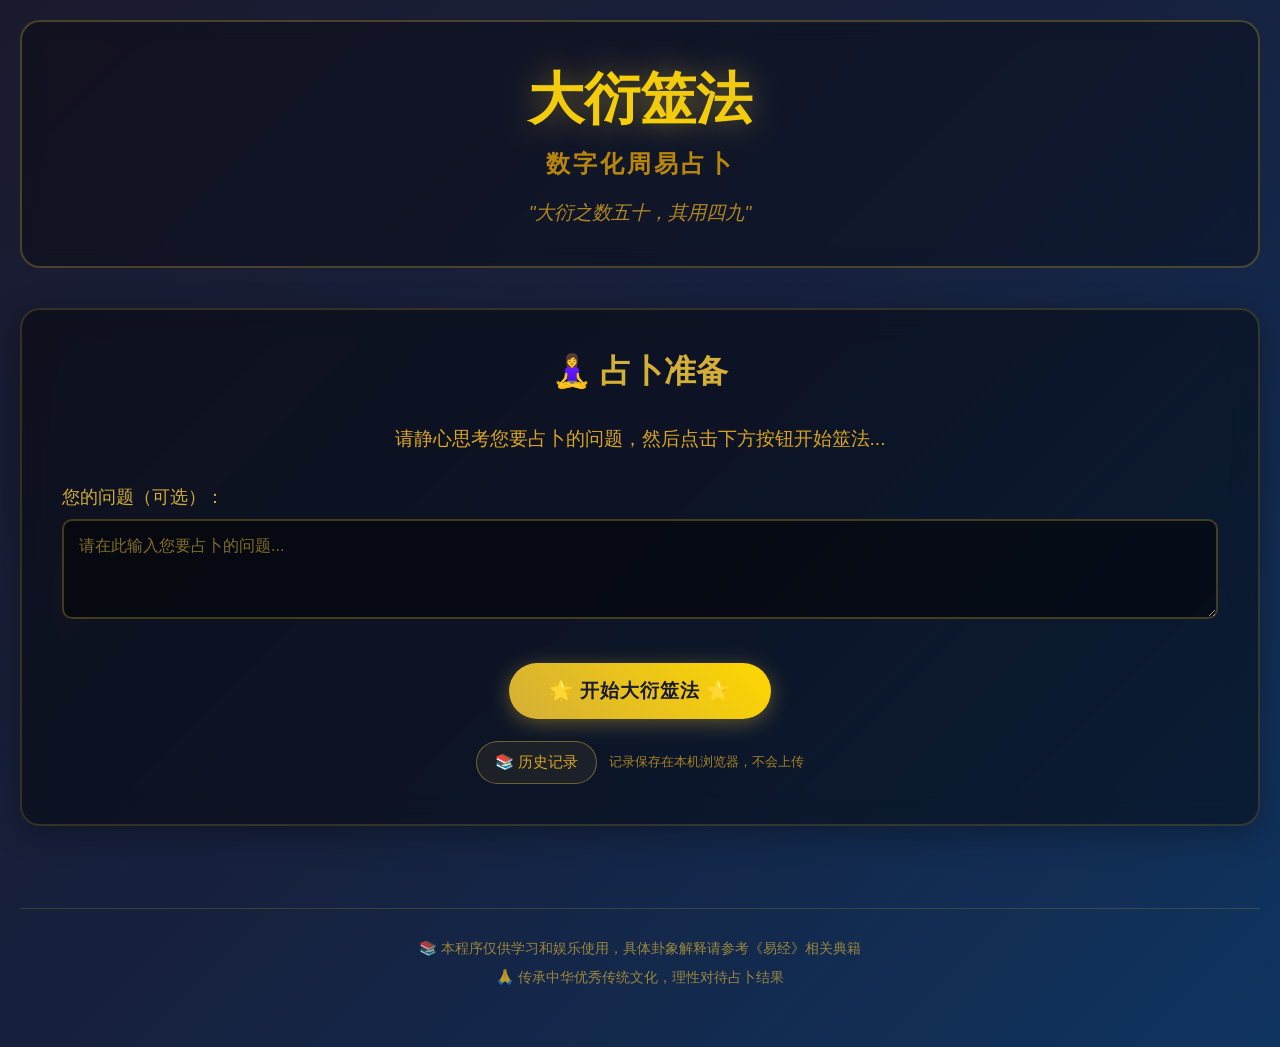
<file: qoderProj/index.html>
<!DOCTYPE html>
<html lang="zh-CN">
<head>
    <meta charset="UTF-8">
    <meta name="viewport" content="width=device-width, initial-scale=1.0">
    <title>大衍筮法 - 数字化周易占卜</title>
    <link rel="stylesheet" href="styles.css?v=7">
</head>
<body>
    <!-- 背景装饰 -->
    <div class="background-decoration">
        <div class="cloud cloud1"></div>
        <div class="cloud cloud2"></div>
        <div class="cloud cloud3"></div>
    </div>

    <!-- 主容器 -->
    <div class="container">
        <!-- 页面标题 -->
        <header class="header">
            <h1 class="title">
                <span class="title-main">大衍筮法</span>
                <span class="title-sub">数字化周易占卜</span>
            </h1>
            <p class="motto">"大衍之数五十，其用四九"</p>
        </header>

        <!-- 主要内容区域 -->
        <main class="main-content">
            <!-- 占卜准备区域 -->
            <section class="divination-setup" id="divination-setup">
                <div class="setup-card">
                    <h2>🧘‍♀️ 占卜准备</h2>
                    <p class="instruction">请静心思考您要占卜的问题，然后点击下方按钮开始筮法...</p>
                    
                    <div class="question-input">
                        <label for="question">您的问题（可选）：</label>
                        <textarea id="question" placeholder="请在此输入您要占卜的问题..."></textarea>
                    </div>
                    
                    <button class="start-btn" onclick="startDivination()">
                        <span>🌟</span>
                        开始大衍筮法
                        <span>🌟</span>
                    </button>

                    <div class="setup-extra">
                        <button class="ghost-btn" onclick="toggleHistory()">📚 历史记录</button>
                        <span class="h5-hint">记录保存在本机浏览器，不会上传</span>
                    </div>
                </div>
            </section>

            <!-- 占卜过程显示区域 -->
            <section class="divination-process" id="divination-process" style="display: none;">
                <div class="process-card">
                    <h2>⚡ 筮法进行中</h2>
                    <div class="progress-container">
                        <div class="progress-bar">
                            <div class="progress-fill" id="progress-fill"></div>
                        </div>
                        <div class="progress-text" id="progress-text">准备开始...</div>
                    </div>
                    
                    <!-- 蓍草动画显示 -->
                    <div class="yarrow-animation" id="yarrow-animation">
                        <div class="yarrow-sticks" id="yarrow-sticks"></div>
                        <div class="yarrow-info" id="yarrow-info"></div>
                    </div>
                    
                    <!-- 爻的生成过程 -->
                    <div class="yao-generation" id="yao-generation">
                        <h3>爻的生成过程</h3>
                        <div class="yao-list" id="yao-list"></div>
                    </div>
                </div>
            </section>

            <!-- 卦象结果显示区域 -->
            <section class="hexagram-result" id="hexagram-result" style="display: none;">
                <div class="result-card">
                    <h2 id="result-title">🔮 卦象结果</h2>

                    <!-- 五重卦象视角 -->
                    <nav class="view-nav" id="view-nav">
                        <button class="view-btn active" id="viewbtn-ben" onclick="switchView('ben')">
                            <span class="vb-name">本卦</span><span class="vb-desc">现在</span>
                        </button>
                        <button class="view-btn" id="viewbtn-hu" onclick="switchView('hu')">
                            <span class="vb-name">互卦</span><span class="vb-desc">内情过程</span>
                        </button>
                        <button class="view-btn" id="viewbtn-bian" onclick="switchView('bian')">
                            <span class="vb-name">变卦</span><span class="vb-desc">结局走向</span>
                        </button>
                        <button class="view-btn" id="viewbtn-zong" onclick="switchView('zong')">
                            <span class="vb-name">综卦</span><span class="vb-desc">反过来，对立面视角</span>
                        </button>
                        <button class="view-btn" id="viewbtn-cuo" onclick="switchView('cuo')">
                            <span class="vb-name">错卦</span><span class="vb-desc">性质完全相反</span>
                        </button>
                    </nav>
                    <p class="view-note" id="view-note"></p>

                    <div class="result-layout">
                        <!-- 左栏：卦象本体 -->
                        <aside class="gua-aside">
                            <div class="hexagram-visual" id="hexagram-visual"></div>
                            <h3 id="hexagram-name">卦名加载中...</h3>
                            <div id="hexagram-symbol" class="hexagram-symbol"></div>

                            <div class="trigram-info">
                                <div class="trigram">
                                    <span>上卦：</span>
                                    <span id="upper-trigram">-</span>
                                    <span id="upper-symbol">-</span>
                                </div>
                                <div class="trigram">
                                    <span>下卦：</span>
                                    <span id="lower-trigram">-</span>
                                    <span id="lower-symbol">-</span>
                                </div>
                            </div>

                            <div class="gua-meta">
                                <p>卦序：<span id="gua-number">-</span></p>
                                <p id="related-gua">—</p>
                            </div>
                        </aside>

                        <!-- 右栏：分区内容，平铺不截断 -->
                        <div class="result-main">
                            <nav class="tabs">
                                <button class="tab-btn active" id="tabbtn-summary" onclick="switchTab('summary')">📜 总览</button>
                                <button class="tab-btn" id="tabbtn-yao" onclick="switchTab('yao')">📖 六爻爻辞</button>
                                <button class="tab-btn" id="tabbtn-change" onclick="switchTab('change')">⚡ 变爻详解</button>
                                <button class="tab-btn" id="tabbtn-extra" onclick="switchTab('extra')">🧩 组成与建议</button>
                            </nav>

                            <!-- 总览：卦辞 / 彖传 / 象辞 -->
                            <div class="tab-panel active" id="panel-summary">
                                <div class="explanation-section">
                                    <h4>📜 卦辞</h4>
                                    <p id="gua-ci">加载中...</p>
                                </div>
                                <div class="explanation-section">
                                    <h4>🎯 彖传</h4>
                                    <p id="judgment">加载中...</p>
                                </div>
                                <div class="explanation-section">
                                    <h4>🖼️ 象辞</h4>
                                    <p id="image">加载中...</p>
                                </div>
                            </div>

                            <!-- 六爻爻辞：386 爻完整详注 -->
                            <div class="tab-panel" id="panel-yao">
                                <div id="yao-ci-list" class="yao-ci-list"></div>
                            </div>

                            <!-- 变爻详解 -->
                            <div class="tab-panel" id="panel-change">
                                <p id="changing-yaos" class="changing-summary">无变爻</p>
                                <div id="changing-detail" class="changing-detail"></div>
                            </div>

                            <!-- 组成与建议 -->
                            <div class="tab-panel" id="panel-extra">
                                <div class="detail-section">
                                    <h3>卦象组成</h3>
                                    <div id="composition-details"></div>
                                </div>
                                <div class="detail-section">
                                    <h3>占卜建议</h3>
                                    <div id="advice-details"></div>
                                </div>
                            </div>
                        </div>
                    </div>

                    <!-- 操作按钮 -->
                    <div class="action-buttons">
                        <button class="primary-btn" onclick="resetDivination()">再次占卜</button>
                    </div>

                    <!-- 导出 / 打印 / 历史（纯前端，无需后端） -->
                    <div class="action-buttons secondary">
                        <button class="ghost-btn" onclick="exportCurrent('html')">📄 导出 HTML</button>
                        <button class="ghost-btn" onclick="exportCurrent('json')">🧾 导出 JSON</button>
                        <button class="ghost-btn" onclick="exportCurrent('csv')">📊 导出 CSV</button>
                        <button class="ghost-btn" onclick="printCurrent()">🖨️ 打印 / 存为 PDF</button>
                        <button class="ghost-btn" onclick="toggleHistory()">📚 历史记录</button>
                    </div>
                </div>
            </section>
        </main>

        <!-- 页脚 -->
        <footer class="footer">
            <p>📚 本程序仅供学习和娱乐使用，具体卦象解释请参考《易经》相关典籍</p>
            <p>🙏 传承中华优秀传统文化，理性对待占卜结果</p>
        </footer>
    </div>

    <!-- JavaScript文件 -->
    <!-- GuaDatabase_V3.0.data.js 由 build_h5_data.py 生成，以 <script> 内联注入卦象详注，
         使 file:// 双击打开时也能拿到完整的 386 爻数据（fetch 在 file:// 下会被 CORS 拦截） -->
    <script src="hexagram-database.js?v=7"></script>
    <script src="GuaDatabase_V3.0.data.js?v=7"></script>
    <script src="gua-data-json.js?v=7"></script>
    <script src="dayansifa-core.js?v=7"></script>
    <script src="app.js?v=7"></script>
    <script src="h5-extras.js?v=7"></script>

    <!-- 爻线悬停爻辞浮层 -->
    <div class="yao-tooltip" id="yao-tooltip" style="display: none;"></div>

    <!-- 本地历史记录弹窗（纯 H5，数据存于 localStorage） -->
    <div class="h5-modal" id="history-modal" style="display: none;">
        <div class="h5-modal-box">
            <div class="h5-modal-head">
                <h3>📚 占卜历史（本机保存）</h3>
                <div class="h5-modal-tools">
                    <button class="ghost-btn" onclick="exportHistoryJson()">导出 JSON</button>
                    <button class="ghost-btn danger" onclick="clearHistory()">清空</button>
                    <button class="ghost-btn" onclick="closeHistory()">✕ 关闭</button>
                </div>
            </div>
            <div class="h5-history-list" id="history-list"></div>
        </div>
    </div>
</body>
</html>
</file>
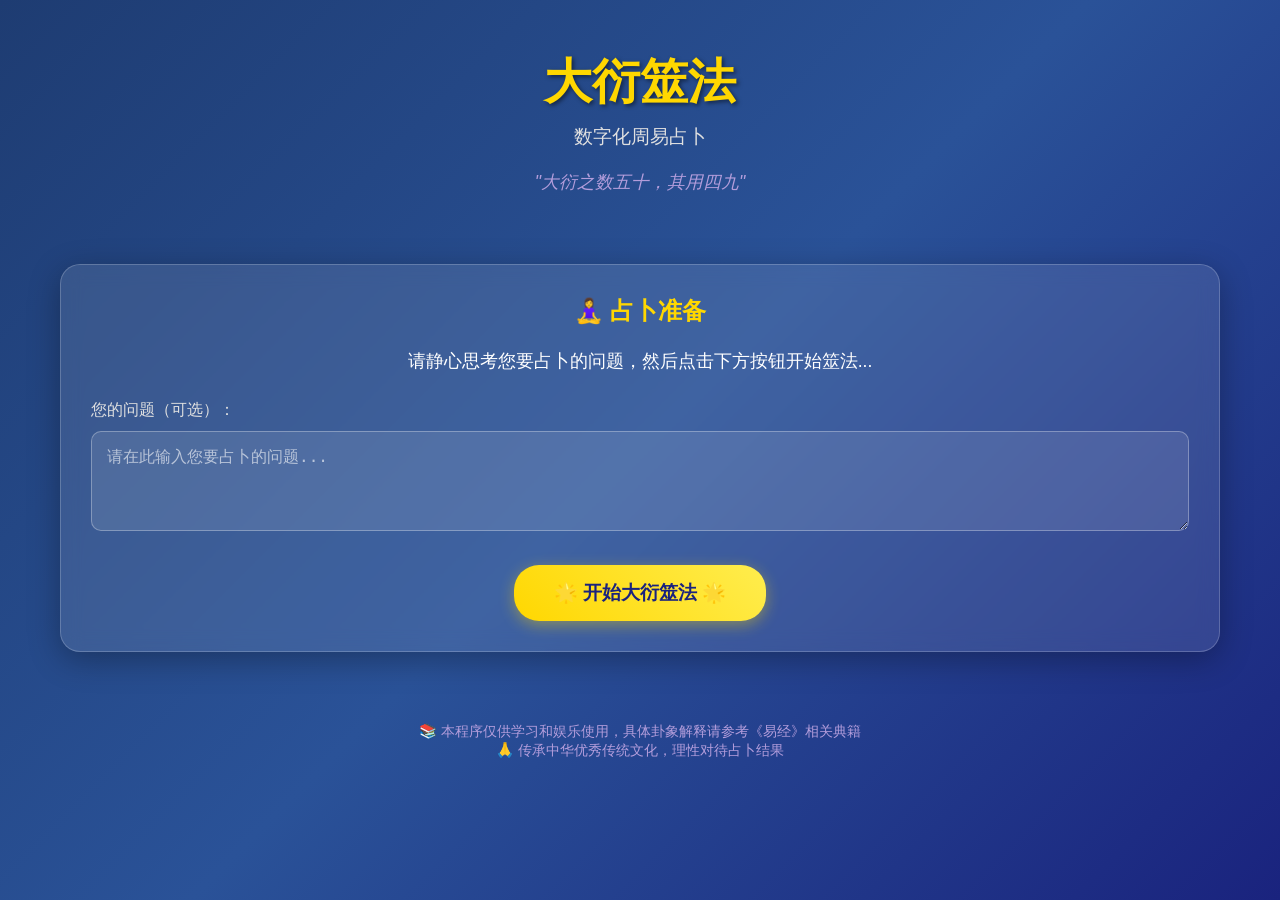
<file: qoderProj/standalone.html>
<!DOCTYPE html>
<html lang="zh-CN">
<head>
    <meta charset="UTF-8">
    <meta name="viewport" content="width=device-width, initial-scale=1.0">
    <title>大衍筮法 - 数字化周易占卜</title>
    <style>
        /* 内嵌完整的CSS样式 */
        * {
            margin: 0;
            padding: 0;
            box-sizing: border-box;
        }

        body {
            font-family: 'Microsoft YaHei', '微软雅黑', Arial, sans-serif;
            background: linear-gradient(135deg, #1e3c72, #2a5298, #1a237e);
            color: #ffffff;
            min-height: 100vh;
            position: relative;
            overflow-x: hidden;
        }

        .background-decoration {
            position: fixed;
            top: 0;
            left: 0;
            width: 100%;
            height: 100%;
            pointer-events: none;
            z-index: -1;
        }

        .cloud {
            position: absolute;
            background: rgba(255, 255, 255, 0.1);
            border-radius: 50px;
            opacity: 0.6;
            animation: float 20s infinite linear;
        }

        .cloud1 {
            width: 200px;
            height: 60px;
            top: 20%;
            left: -200px;
            animation-duration: 25s;
        }

        .cloud2 {
            width: 150px;
            height: 45px;
            top: 60%;
            left: -150px;
            animation-duration: 30s;
        }

        .cloud3 {
            width: 180px;
            height: 55px;
            top: 80%;
            left: -180px;
            animation-duration: 35s;
        }

        @keyframes float {
            from { transform: translateX(0); }
            to { transform: translateX(calc(100vw + 200px)); }
        }

        .container {
            max-width: 1200px;
            margin: 0 auto;
            padding: 20px;
            position: relative;
            z-index: 1;
        }

        .header {
            text-align: center;
            margin-bottom: 40px;
            padding: 30px 0;
        }

        .title {
            margin-bottom: 20px;
        }

        .title-main {
            display: block;
            font-size: 3rem;
            font-weight: bold;
            color: #ffd700;
            text-shadow: 2px 2px 4px rgba(0, 0, 0, 0.5);
            margin-bottom: 10px;
        }

        .title-sub {
            display: block;
            font-size: 1.2rem;
            color: #e0e0e0;
            font-weight: normal;
        }

        .motto {
            font-style: italic;
            color: #b39ddb;
            font-size: 1.1rem;
        }

        .main-content {
            display: flex;
            flex-direction: column;
            gap: 30px;
        }

        .setup-card, .process-card, .result-card {
            background: rgba(255, 255, 255, 0.1);
            backdrop-filter: blur(10px);
            border-radius: 20px;
            padding: 30px;
            border: 1px solid rgba(255, 255, 255, 0.2);
            box-shadow: 0 8px 32px rgba(0, 0, 0, 0.3);
        }

        .setup-card h2, .process-card h2, .result-card h2 {
            text-align: center;
            color: #ffd700;
            margin-bottom: 20px;
            font-size: 1.5rem;
        }

        .instruction {
            text-align: center;
            margin-bottom: 25px;
            font-size: 1.1rem;
            line-height: 1.6;
        }

        .question-input {
            margin-bottom: 30px;
        }

        .question-input label {
            display: block;
            margin-bottom: 10px;
            color: #e0e0e0;
        }

        .question-input textarea {
            width: 100%;
            padding: 15px;
            border-radius: 10px;
            border: 1px solid rgba(255, 255, 255, 0.3);
            background: rgba(255, 255, 255, 0.1);
            color: #ffffff;
            font-size: 1rem;
            resize: vertical;
            min-height: 100px;
        }

        .question-input textarea::placeholder {
            color: rgba(255, 255, 255, 0.6);
        }

        .start-btn, .primary-btn, .secondary-btn {
            display: block;
            margin: 0 auto;
            padding: 15px 40px;
            background: linear-gradient(45deg, #ffd700, #ffed4e);
            color: #1a237e;
            border: none;
            border-radius: 25px;
            font-size: 1.2rem;
            font-weight: bold;
            cursor: pointer;
            transition: all 0.3s ease;
            box-shadow: 0 4px 15px rgba(255, 215, 0, 0.4);
        }

        .start-btn:hover, .primary-btn:hover {
            transform: translateY(-2px);
            box-shadow: 0 6px 20px rgba(255, 215, 0, 0.6);
        }

        .secondary-btn {
            background: rgba(255, 255, 255, 0.2);
            color: #ffffff;
            margin-right: 15px;
        }

        .hexagram-visual {
            text-align: center;
            margin: 20px 0;
            font-family: monospace;
            font-size: 1.5rem;
        }

        .yao-line {
            margin: 5px 0;
            font-weight: bold;
        }

        .yang {
            color: #ffd700;
        }

        .yin {
            color: #90caf9;
        }

        .changing {
            animation: pulse 1s infinite;
        }

        @keyframes pulse {
            0%, 100% { opacity: 1; }
            50% { opacity: 0.6; }
        }

        .footer {
            text-align: center;
            margin-top: 50px;
            padding: 20px;
            color: #b39ddb;
            font-size: 0.9rem;
        }

        .action-buttons {
            display: flex;
            justify-content: center;
            gap: 15px;
            margin-top: 20px;
        }

        .progress-container {
            margin: 20px 0;
        }

        .progress-bar {
            width: 100%;
            height: 10px;
            background: rgba(255, 255, 255, 0.2);
            border-radius: 5px;
            overflow: hidden;
        }

        .progress-fill {
            height: 100%;
            background: linear-gradient(90deg, #ffd700, #ffed4e);
            width: 0%;
            transition: width 0.3s ease;
        }

        .progress-text {
            text-align: center;
            margin-top: 10px;
            font-weight: bold;
        }

        @media (max-width: 768px) {
            .container {
                padding: 10px;
            }
            
            .title-main {
                font-size: 2rem;
            }
            
            .setup-card, .process-card, .result-card {
                padding: 20px;
            }
            
            .action-buttons {
                flex-direction: column;
                align-items: center;
            }
            
            .secondary-btn {
                margin-right: 0;
                margin-bottom: 10px;
            }
        }
    </style>
</head>
<body>
    <!-- 背景装饰 -->
    <div class="background-decoration">
        <div class="cloud cloud1"></div>
        <div class="cloud cloud2"></div>
        <div class="cloud cloud3"></div>
    </div>

    <!-- 主容器 -->
    <div class="container">
        <!-- 页面标题 -->
        <header class="header">
            <h1 class="title">
                <span class="title-main">大衍筮法</span>
                <span class="title-sub">数字化周易占卜</span>
            </h1>
            <p class="motto">"大衍之数五十，其用四九"</p>
        </header>

        <!-- 主要内容区域 -->
        <main class="main-content">
            <!-- 占卜准备区域 -->
            <section class="divination-setup" id="divination-setup">
                <div class="setup-card">
                    <h2>🧘‍♀️ 占卜准备</h2>
                    <p class="instruction">请静心思考您要占卜的问题，然后点击下方按钮开始筮法...</p>
                    
                    <div class="question-input">
                        <label for="question">您的问题（可选）：</label>
                        <textarea id="question" placeholder="请在此输入您要占卜的问题..."></textarea>
                    </div>
                    
                    <button class="start-btn" onclick="startDivination()">
                        <span>🌟</span>
                        开始大衍筮法
                        <span>🌟</span>
                    </button>
                </div>
            </section>

            <!-- 占卜过程显示区域 -->
            <section class="divination-process" id="divination-process" style="display: none;">
                <div class="process-card">
                    <h2>⚡ 筮法进行中</h2>
                    <div class="progress-container">
                        <div class="progress-bar">
                            <div class="progress-fill" id="progress-fill"></div>
                        </div>
                        <div class="progress-text" id="progress-text">准备开始...</div>
                    </div>
                    
                    <div class="yao-generation" id="yao-generation">
                        <h3>爻的生成过程</h3>
                        <div class="yao-list" id="yao-list"></div>
                    </div>
                </div>
            </section>

            <!-- 卦象结果显示区域 -->
            <section class="hexagram-result" id="hexagram-result" style="display: none;">
                <div class="result-card">
                    <h2>🔮 卦象结果</h2>
                    
                    <div class="hexagram-display" id="hexagram-display">
                        <div class="hexagram-visual" id="hexagram-visual"></div>
                        <div class="hexagram-info">
                            <h3 id="hexagram-name">卦名加载中...</h3>
                            <div class="trigram-info">
                                <div class="trigram">
                                    <span>上卦：</span>
                                    <span id="upper-trigram">-</span>
                                    <span id="upper-symbol">-</span>
                                </div>
                                <div class="trigram">
                                    <span>下卦：</span>
                                    <span id="lower-trigram">-</span>
                                    <span id="lower-symbol">-</span>
                                </div>
                            </div>
                        </div>
                    </div>
                    
                    <div class="hexagram-explanation" id="hexagram-explanation">
                        <div class="explanation-section">
                            <h4>📜 卦辞</h4>
                            <p id="gua-ci">加载中...</p>
                        </div>
                        <div class="explanation-section">
                            <h4>🎯 断语</h4>
                            <p id="judgment">加载中...</p>
                        </div>
                        <div class="explanation-section">
                            <h4>🖼️ 象辞</h4>
                            <p id="image">加载中...</p>
                        </div>
                        <div class="explanation-section" id="changing-yaos-section" style="display: none;">
                            <h4>⚡ 变爻提示</h4>
                            <p id="changing-yaos">无变爻</p>
                        </div>
                    </div>
                    
                    <div class="action-buttons">
                        <button class="primary-btn" onclick="resetDivination()">再次占卜</button>
                    </div>
                </div>
            </section>
        </main>

        <!-- 页脚 -->
        <footer class="footer">
            <p>📚 本程序仅供学习和娱乐使用，具体卦象解释请参考《易经》相关典籍</p>
            <p>🙏 传承中华优秀传统文化，理性对待占卜结果</p>
        </footer>
    </div>

    <script>
        // 内嵌完整的JavaScript代码
        
        // 八卦信息
        const BAGUA_INFO = {
            "乾": {"symbol": "☰", "element": "天", "attribute": "刚健"},
            "坤": {"symbol": "☷", "element": "地", "attribute": "柔顺"},
            "震": {"symbol": "☳", "element": "雷", "attribute": "动"},
            "巽": {"symbol": "☴", "element": "风", "attribute": "入"},
            "坎": {"symbol": "☵", "element": "水", "attribute": "险"},
            "离": {"symbol": "☲", "element": "火", "attribute": "丽"},
            "艮": {"symbol": "☶", "element": "山", "attribute": "止"},
            "兑": {"symbol": "☱", "element": "泽", "attribute": "悦"}
        };

        // 完整的64卦数据库 - 按传统八宫分类
        const HEXAGRAM_DATABASE = {
            // 乾宫八卦
            "乾乾": {
                "name": "乾为天", "number": 1,
                "gua_ci": "乾：元，亨，利，贞。",
                "judgment": "大哉乾元，万物资始，乃统天。",
                "image": "《象》曰：天行健，君子以自强不息。"
            },
            "巽乾": {
                "name": "天风姤", "number": 44,
                "gua_ci": "姤：女壮，勿用取女。",
                "judgment": "姤者，遇也，柔遇刚也。",
                "image": "《象》曰：天下有风，姤；后以施命诰四方。"
            },
            "离乾": {
                "name": "天火同人", "number": 13,
                "gua_ci": "同人：同人于野，亨。利涉大川，利君子贞。",
                "judgment": "同人，柔得位得中，而应乎乾。",
                "image": "《象》曰：天与火，同人；君子以类族辨物。"
            },
            "兑乾": {
                "name": "天泽履", "number": 10,
                "gua_ci": "履：履虎尾，不咥人，亨。",
                "judgment": "履，柔履刚也。",
                "image": "《象》曰：上天下泽，履；君子以辨上下，定民志。"
            },
            "坤乾": {
                "name": "天地否", "number": 12,
                "gua_ci": "否：否之匪人，不利君子贞，大往小来。",
                "judgment": "否之匪人，不利君子贞。",
                "image": "《象》曰：天地不交，否；君子以俭德辟难，不可荣以禄。"
            },
            "艮乾": {
                "name": "天山遁", "number": 33,
                "gua_ci": "遁：亨，小利贞。",
                "judgment": "遁亨，遁而亨也。",
                "image": "《象》曰：天下有山，遁；君子以远小人，不恶而严。"
            },
            "坎乾": {
                "name": "天水讼", "number": 6,
                "gua_ci": "讼：有孚，窒惕，中吉，终凶。利见大人，不利涉大川。",
                "judgment": "讼，上刚下险，险而健。",
                "image": "《象》曰：天与水违行，讼；君子以作事谋始。"
            },
            "震乾": {
                "name": "天雷无妄", "number": 25,
                "gua_ci": "无妄：元亨，利贞。其匪正有眚，不利有攸往。",
                "judgment": "无妄，刚自外来，而为主于内。",
                "image": "《象》曰：天下雷行，物与无妄；先王以茂对时，育万物。"
            },
            // 坤宫八卦
            "坤坤": {
                "name": "坤为地", "number": 2,
                "gua_ci": "坤：元亨，利牝马之贞。君子有攸往，先迷后得主，利。西南得朋，东北丧朋。安贞吉。",
                "judgment": "至哉坤元，万物资生，乃顺承天。",
                "image": "《象》曰：地势坤，君子以厚德载物。"
            },
            "震坤": {
                "name": "地雷复", "number": 24,
                "gua_ci": "复：亨。出入无疾，朋来无咎。反复其道，七日来复，利有攸往。",
                "judgment": "复亨，刚反。",
                "image": "《象》曰：雷在地中，复；先王以至日闭关，商旅不行，后不省方。"
            },
            "坎坤": {
                "name": "地水师", "number": 7,
                "gua_ci": "师：贞，丈人吉，无咎。",
                "judgment": "师，众也，贞，正也。",
                "image": "《象》曰：地中有水，师；君子以容民畜众。"
            },
            "艮坤": {
                "name": "地山谦", "number": 15,
                "gua_ci": "谦：亨，君子有终。",
                "judgment": "谦，亨，天道下济而光明。",
                "image": "《象》曰：地中有山，谦；君子以裒多益寡，称物平施。"
            },
            "巽坤": {
                "name": "地风升", "number": 46,
                "gua_ci": "升：元亨，用见大人，勿恤，南征吉。",
                "judgment": "柔以时升，巽而上行。",
                "image": "《象》曰：地中生木，升；君子以顺德，积小以高大。"
            },
            "离坤": {
                "name": "地火明夷", "number": 36,
                "gua_ci": "明夷：利艰贞。",
                "judgment": "明入地中，明夷。",
                "image": "《象》曰：明入地中，明夷；君子以莅众，用晦而明。"
            },
            "兑坤": {
                "name": "地泽临", "number": 19,
                "gua_ci": "临：元亨利贞。至于八月有凶。",
                "judgment": "临，刚浸而长。",
                "image": "《象》曰：泽上有地，临；君子以教思无穷，容保民无疆。"
            },
            "乾坤": {
                "name": "地天泰", "number": 11,
                "gua_ci": "泰：小往大来，吉亨。",
                "judgment": "泰，小往大来，吉亨。",
                "image": "《象》曰：天地交，泰；后以财成天地之道，辅相天地之宜，以左右民。"
            },
            // 震宫八卦
            "震震": {
                "name": "震为雷", "number": 51,
                "gua_ci": "震：亨。震来虩虩，笑言哑哑。震惊百里，不丧匕鬯。",
                "judgment": "震，亨。震来虩虩，恐致福也。",
                "image": "《象》曰：洊雷，震；君子以恐惧修省。"
            },
            "艮震": {
                "name": "雷山小过", "number": 62,
                "gua_ci": "小过：亨，利贞，可小事，不可大事。飞鸟遗之音，不宜上宜下，大吉。",
                "judgment": "小过，小者过而亨也。",
                "image": "《象》曰：山上有雷，小过；君子以行过乎恭，丧过乎哀，用过乎俭。"
            },
            "坎震": {
                "name": "雷水解", "number": 40,
                "gua_ci": "解：利西南，无所往，其来复吉。有攸往，夙吉。",
                "judgment": "解，险以动，动而免乎险。",
                "image": "《象》曰：雷雨作，解；君子以赦过宥罪。"
            },
            "巽震": {
                "name": "雷风恒", "number": 32,
                "gua_ci": "恒：亨，无咎，利贞，利有攸往。",
                "judgment": "恒，久也。",
                "image": "《象》曰：雷风，恒；君子以立不易方。"
            },
            "离震": {
                "name": "雷火丰", "number": 55,
                "gua_ci": "丰：亨。王假之，勿忧，宜日中。",
                "judgment": "丰，大也。明以动，故丰。",
                "image": "《象》曰：雷电皆至，丰；君子以折狱致刑。"
            },
            "兑震": {
                "name": "雷泽归妹", "number": 54,
                "gua_ci": "归妹：征凶，无攸利。",
                "judgment": "归妹，天地之大义也。",
                "image": "《象》曰：泽上有雷，归妹；君子以永终知敝。"
            },
            "坤震": {
                "name": "雷地豫", "number": 16,
                "gua_ci": "豫：利建侯行师。",
                "judgment": "豫，刚应而志行，顺以动。",
                "image": "《象》曰：雷出地奋，豫；先王以作乐崇德，殷荐之上帝，以配祖考。"
            },
            "乾震": {
                "name": "雷天大壮", "number": 34,
                "gua_ci": "大壮：利贞。",
                "judgment": "大壮，大者壮也。",
                "image": "《象》曰：雷在天上，大壮；君子以非礼弗履。"
            },
            // 巽宫八卦
            "巽巽": {
                "name": "巽为风", "number": 57,
                "gua_ci": "巽：小亨，利有攸往，利见大人。",
                "judgment": "重巽以申命。",
                "image": "《象》曰：随风，巽；君子以申命行事。"
            },
            "离巽": {
                "name": "风火家人", "number": 37,
                "gua_ci": "家人：利女贞。",
                "judgment": "家人，女正位乎内，男正位乎外。",
                "image": "《象》曰：风自火出，家人；君子以言有物，而行有恒。"
            },
            "兑巽": {
                "name": "风泽中孚", "number": 61,
                "gua_ci": "中孚：豚鱼吉，利涉大川，利贞。",
                "judgment": "中孚，柔在内而刚得中。",
                "image": "《象》曰：泽上有风，中孚；君子以议狱缓死。"
            },
            "坤巽": {
                "name": "风地观", "number": 20,
                "gua_ci": "观：盥而不荐，有孚颙若。",
                "judgment": "大观在上，顺而巽。",
                "image": "《象》曰：风行地上，观；先王以省方，观民设教。"
            },
            "艮巽": {
                "name": "风山渐", "number": 53,
                "gua_ci": "渐：女归吉，利贞。",
                "judgment": "渐之进也，女归吉也。",
                "image": "《象》曰：山上有木，渐；君子以居贤德善俗。"
            },
            "坎巽": {
                "name": "风水涣", "number": 59,
                "gua_ci": "涣：亨。王假有庙，利涉大川，利贞。",
                "judgment": "涣，亨。",
                "image": "《象》曰：风行水上，涣；先王以享于帝立庙。"
            },
            "震巽": {
                "name": "风雷益", "number": 42,
                "gua_ci": "益：利有攸往，利涉大川。",
                "judgment": "益，损上益下，民说无疆。",
                "image": "《象》曰：风雷，益；君子以见善则迁，有过则改。"
            },
            "乾巽": {
                "name": "风天小畜", "number": 9,
                "gua_ci": "小畜：亨。密云不雨，自我西郊。",
                "judgment": "小畜，柔得位，而上下应之。",
                "image": "《象》曰：风行天上，小畜；君子以懿文德。"
            },
            // 坎宫八卦
            "坎坎": {
                "name": "坎为水", "number": 29,
                "gua_ci": "习坎：有孚，维心亨，行有尚。",
                "judgment": "习坎，重险也。",
                "image": "《象》曰：水洊至，习坎；君子以常德行，习教事。"
            },
            "兑坎": {
                "name": "水泽节", "number": 60,
                "gua_ci": "节：亨。苦节不可贞。",
                "judgment": "节，亨，刚柔分。",
                "image": "《象》曰：泽上有水，节；君子以制数度，议德行。"
            },
            "坤坎": {
                "name": "水地比", "number": 8,
                "gua_ci": "比：吉。原筮元永贞，无咎。不宁方来，后夫凶。",
                "judgment": "比，吉也，比，辅也。",
                "image": "《象》曰：地上有水，比；先王以建万国，亲诸侯。"
            },
            "艮坎": {
                "name": "水山蹇", "number": 39,
                "gua_ci": "蹇：利西南，不利东北；利见大人，贞吉。",
                "judgment": "蹇，难也，险在前也。",
                "image": "《象》曰：山上有水，蹇；君子以反身修德。"
            },
            "巽坎": {
                "name": "水风井", "number": 48,
                "gua_ci": "井：改邑不改井，无丧无得，往来井井。汔至，亦未繘井，羸其瓶，凶。",
                "judgment": "巽乎水而上水，井。",
                "image": "《象》曰：木上有水，井；君子以劳民劝相。"
            },
            "离坎": {
                "name": "水火既济", "number": 63,
                "gua_ci": "既济：亨，小利贞，初吉终乱。",
                "judgment": "既济，亨，小者亨也。",
                "image": "《象》曰：水在火上，既济；君子以思患而豫防之。"
            },
            "震坎": {
                "name": "水雷屯", "number": 3,
                "gua_ci": "屯：元亨利贞，勿用，有攸往，利建侯。",
                "judgment": "屯，刚柔始交而难生。",
                "image": "《象》曰：云雷，屯；君子以经纶。"
            },
            "乾坎": {
                "name": "水天需", "number": 5,
                "gua_ci": "需：有孚，光亨，贞吉。利涉大川。",
                "judgment": "需，须也，险在前也。",
                "image": "《象》曰：云上于天，需；君子以饮食宴乐。"
            },
            // 离宫八卦
            "离离": {
                "name": "离为火", "number": 30,
                "gua_ci": "离：利贞，亨。畜牝牛，吉。",
                "judgment": "离，丽也。",
                "image": "《象》曰：明两作，离；大人以继明照于四方。"
            },
            "坤离": {
                "name": "火地晋", "number": 35,
                "gua_ci": "晋：康侯用锡马蕃庶，昼日三接。",
                "judgment": "晋，进也。",
                "image": "《象》曰：明出地上，晋；君子以自昭明德。"
            },
            "艮离": {
                "name": "火山旅", "number": 56,
                "gua_ci": "旅：小亨，旅贞吉。",
                "judgment": "旅，小亨。",
                "image": "《象》曰：山上有火，旅；君子以明慎用刑，而不留狱。"
            },
            "巽离": {
                "name": "火风鼎", "number": 50,
                "gua_ci": "鼎：元吉，亨。",
                "judgment": "鼎，象也。",
                "image": "《象》曰：木上有火，鼎；君子以正位凝命。"
            },
            "坎离": {
                "name": "火水未济", "number": 64,
                "gua_ci": "未济：亨，小狐汔济，濡其尾，无攸利。",
                "judgment": "未济，亨，柔得中也。",
                "image": "《象》曰：火在水上，未济；君子以慎辨物居方。"
            },
            "兑离": {
                "name": "火泽睽", "number": 38,
                "gua_ci": "睽：小事吉。",
                "judgment": "睽，火动而上，泽动而下。",
                "image": "《象》曰：上火下泽，睽；君子以同而异。"
            },
            "震离": {
                "name": "火雷噬嗑", "number": 21,
                "gua_ci": "噬嗑：亨，利用狱。",
                "judgment": "颐中有物，曰噬嗑。",
                "image": "《象》曰：雷电，噬嗑；先王以明罚敕法。"
            },
            "乾离": {
                "name": "火天大有", "number": 14,
                "gua_ci": "大有：元亨。",
                "judgment": "大有，柔得尊位，大中。",
                "image": "《象》曰：火在天上，大有；君子以遏恶扬善，顺天休命。"
            },
            // 艮宫八卦
            "艮艮": {
                "name": "艮为山", "number": 52,
                "gua_ci": "艮：艮其背，不获其身，行其庭，不见其人，无咎。",
                "judgment": "艮，止也。",
                "image": "《象》曰：兼山，艮；君子以思不出其位。"
            },
            "巽艮": {
                "name": "山风蛊", "number": 18,
                "gua_ci": "蛊：元亨，利涉大川。先甲三日，后甲三日。",
                "judgment": "蛊，刚上而柔下。",
                "image": "《象》曰：山下有风，蛊；君子以振民育德。"
            },
            "坎艮": {
                "name": "山水蒙", "number": 4,
                "gua_ci": "蒙：亨。匪我求童蒙，童蒙求我。初噬告，再三渎，渎则不告。利贞。",
                "judgment": "蒙，山下有险。",
                "image": "《象》曰：山下出泉，蒙；君子以果行育德。"
            },
            "离艮": {
                "name": "山火贲", "number": 22,
                "gua_ci": "贲：亨。小利有攸往。",
                "judgment": "贲，亨。",
                "image": "《象》曰：山下有火，贲；君子以明庶政，无敢折狱。"
            },
            "兑艮": {
                "name": "山泽损", "number": 41,
                "gua_ci": "损：有孚，元吉，无咎，可贞，利有攸往。曷之用，二簋可用享。",
                "judgment": "损，损下益上，其道上行。",
                "image": "《象》曰：山下有泽，损；君子以惩忿窒欲。"
            },
            "震艮": {
                "name": "山雷颐", "number": 27,
                "gua_ci": "颐：贞吉。观颐，自求口实。",
                "judgment": "颐，贞吉，养正则吉也。",
                "image": "《象》曰：山下有雷，颐；君子以慎言语，节饮食。"
            },
            "坤艮": {
                "name": "山地剥", "number": 23,
                "gua_ci": "剥：不利有攸往。",
                "judgment": "剥，剥也，柔变刚也。",
                "image": "《象》曰：山附于地，剥；上以厚下，安宅。"
            },
            "乾艮": {
                "name": "山天大畜", "number": 26,
                "gua_ci": "大畜：利贞，不家食吉，利涉大川。",
                "judgment": "大畜，刚健笃实辉光。",
                "image": "《象》曰：天在山中，大畜；君子以多识前言往行，以畜其德。"
            },
            // 兑宫八卦
            "兑兑": {
                "name": "兑为泽", "number": 58,
                "gua_ci": "兑：亨，利贞。",
                "judgment": "兑，说也。",
                "image": "《象》曰：丽泽，兑；君子以朋友讲习。"
            },
            "坎兑": {
                "name": "泽水困", "number": 47,
                "gua_ci": "困：亨，贞，大人吉，无咎，有言不信。",
                "judgment": "困，刚掩也。",
                "image": "《象》曰：泽无水，困；君子以致命遂志。"
            },
            "离兑": {
                "name": "泽火革", "number": 49,
                "gua_ci": "革：巳日乃孚，元亨利贞，悔亡。",
                "judgment": "革，水火相息，二女同居。",
                "image": "《象》曰：泽中有火，革；君子以治历明时。"
            },
            "震兑": {
                "name": "泽雷随", "number": 17,
                "gua_ci": "随：元亨利贞，无咎。",
                "judgment": "随，刚来而下柔。",
                "image": "《象》曰：泽中有雷，随；君子以向晦入宴息。"
            },
            "巽兑": {
                "name": "泽风大过", "number": 28,
                "gua_ci": "大过：栋桡，利有攸往，亨。",
                "judgment": "大过，大者过也。",
                "image": "《象》曰：泽灭木，大过；君子以独立不惧，遯世无闷。"
            },
            "坤兑": {
                "name": "泽地萃", "number": 45,
                "gua_ci": "萃：亨。王假有庙，利见大人，亨，利贞。用大牲吉，利有攸往。",
                "judgment": "萃，聚也。",
                "image": "《象》曰：泽上于地，萃；君子以除戎器，戒不虞。"
            },
            "艮兑": {
                "name": "泽山咸", "number": 31,
                "gua_ci": "咸：亨，利贞，取女吉。",
                "judgment": "咸，感也。",
                "image": "《象》曰：山上有泽，咸；君子以虚受人。"
            },
            "乾兑": {
                "name": "泽天夬", "number": 43,
                "gua_ci": "夬：扬于王庭，孚号，有厉，告自邑，不利即戎，利有攸往。",
                "judgment": "夬，决也，刚决柔也。",
                "image": "《象》曰：泽上于天，夬；君子以施禄及下，居德则忌。"
            }
        };

        // 卦象名称对照表
        const GUA_NAMES = {
            "111": "乾", "000": "坤", "100": "震", "011": "巽",
            "010": "坎", "101": "离", "001": "艮", "110": "兑"
        };

        // 爻象含义
        const YAO_MEANINGS = {
            6: "老阴（--✕--）变爻",
            7: "少阳（━━━━━）",
            8: "少阴（━━ ━━）", 
            9: "老阳（--○--）变爻"
        };

        // 大衍筮法核心类
        class DaYanShiFa {
            constructor() {
                this.hexagram = [];
                this.processInfo = [];
            }

            // 生成随机数
            random(min, max) {
                return Math.floor(Math.random() * (max - min + 1)) + min;
            }

            // 延时函数
            sleep(ms) {
                return new Promise(resolve => setTimeout(resolve, ms));
            }

            // 单次变化（三变法的一次）
            singleChange(sticks) {
                // 分二
                const leftPile = this.random(1, sticks - 1);
                const rightPile = sticks - leftPile;
                
                // 挂一
                const hangYi = 1;
                let remaining = sticks - hangYi;
                
                // 揲四（左堆）
                const leftQuotient = Math.floor((leftPile - hangYi) / 4);
                const leftRemainder = (leftPile - hangYi) % 4;
                const leftTaken = leftRemainder === 0 ? 4 : leftRemainder;
                
                // 揲四（右堆）
                const rightQuotient = Math.floor(rightPile / 4);
                const rightRemainder = rightPile % 4;
                const rightTaken = rightRemainder === 0 ? 4 : rightRemainder;
                
                const totalTaken = hangYi + leftTaken + rightTaken;
                remaining = sticks - totalTaken;
                
                return [remaining, totalTaken];
            }

            // 获取一爻的值
            getYaoValue() {
                let sticks = 49;
                const takenList = [];
                
                for (let i = 0; i < 3; i++) {
                    const [remaining, taken] = this.singleChange(sticks);
                    sticks = remaining;
                    takenList.push(taken);
                }
                
                // 根据最终剩余蓍草数确定爻值
                let yaoValue;
                if (sticks === 36) yaoValue = 9;      // 老阳
                else if (sticks === 32) yaoValue = 8;  // 少阴
                else if (sticks === 28) yaoValue = 7;  // 少阳
                else if (sticks === 24) yaoValue = 6;  // 老阴
                else yaoValue = 7; // 默认值
                
                return [yaoValue, takenList];
            }

            // 生成完整的六爻卦象
            async generateHexagram(progressCallback) {
                this.hexagram = [];
                
                for (let i = 0; i < 6; i++) {
                    // 更新进度
                    if (progressCallback) {
                        progressCallback({
                            current: i + 1,
                            total: 6,
                            message: `正在求第${i + 1}爻...`
                        });
                    }
                    
                    await this.sleep(800); // 添加延迟增加仪式感
                    
                    const [yaoValue, takenList] = this.getYaoValue();
                    this.hexagram.push(yaoValue);
                    
                    // 更新爻的显示
                    this.updateYaoDisplay(i + 1, yaoValue, takenList);
                }
                
                return { hexagram: this.hexagram };
            }

            // 更新爻的显示
            updateYaoDisplay(yaoNumber, yaoValue, takenList) {
                const yaoList = document.getElementById('yao-list');
                
                let yaoItem = document.getElementById(`yao-item-${yaoNumber}`);
                if (!yaoItem) {
                    yaoItem = document.createElement('div');
                    yaoItem.className = 'yao-item';
                    yaoItem.id = `yao-item-${yaoNumber}`;
                    yaoList.appendChild(yaoItem);
                }
                
                const isChanging = yaoValue === 6 || yaoValue === 9;
                const yaoSymbol = this.getYaoSymbol(yaoValue);
                
                yaoItem.innerHTML = `
                    <div class="yao-position">第${yaoNumber}爻</div>
                    <div class="yao-process">三次变化：取出蓍草 ${takenList.join(', ')}</div>
                    <div class="yao-result ${isChanging ? 'changing' : ''}" title="${YAO_MEANINGS[yaoValue]}">
                        ${yaoSymbol}
                    </div>
                `;
            }

            // 获取爻的符号表示
            getYaoSymbol(yaoValue) {
                switch (yaoValue) {
                    case 9: return '━━━━━━━ ○'; // 老阳
                    case 8: return '━━━  ━━━';   // 少阴
                    case 7: return '━━━━━━━';   // 少阳
                    case 6: return '━━━  ━━━ ✕'; // 老阴
                    default: return '━━━━━━━';
                }
            }

            // 获取三爻卦名
            getTrigramName(trigram) {
                const binaryTrigram = trigram.map(yao => yao % 2).join('');
                return GUA_NAMES[binaryTrigram] || "未知卦";
            }

            // 分析卦象
            analyzeHexagram(hexagram) {
                const lowerTrigram = hexagram.slice(0, 3);
                const upperTrigram = hexagram.slice(3, 6);
                
                const lowerName = this.getTrigramName(lowerTrigram);
                const upperName = this.getTrigramName(upperTrigram);
                
                // 注意顺序：HEXAGRAM_DATABASE 的键为「下卦+上卦」
                const guaKey = lowerName + upperName;
                const guaInfo = HEXAGRAM_DATABASE[guaKey] || {
                    name: `${upperName}上${lowerName}下`,
                    number: 0,
                    gua_ci: "卦辞信息完整版本请参考gua_database.py",
                    judgment: "完整的判断和解释请参考Python版本数据库",
                    image: "完整的象辞请参考传统典籍"
                };
                
                const changingYaos = [];
                for (let i = 0; i < hexagram.length; i++) {
                    if (hexagram[i] === 6 || hexagram[i] === 9) {
                        changingYaos.push(i + 1);
                    }
                }
                
                return {
                    lowerTrigram: lowerName,
                    upperTrigram: upperName,
                    fullName: guaInfo.name,
                    changingYaos: changingYaos,
                    hexagramValues: hexagram,
                    guaInfo: guaInfo
                };
            }

            // 显示卦象图形
            displayHexagram(hexagram) {
                const visual = document.getElementById('hexagram-visual');
                visual.innerHTML = '';
                
                // 从上到下显示（第6爻到第1爻）
                for (let i = 5; i >= 0; i--) {
                    const yao = hexagram[i];
                    const yaoDiv = document.createElement('div');
                    yaoDiv.className = 'yao-line';
                    
                    if (yao % 2 === 1) { // 阳爻
                        yaoDiv.innerHTML = yao === 9 ? '━━━━━━━ ○' : '━━━━━━━';
                        yaoDiv.className += ' yang';
                    } else { // 阴爻
                        yaoDiv.innerHTML = yao === 6 ? '━━━  ━━━ ✕' : '━━━  ━━━';
                        yaoDiv.className += ' yin';
                    }
                    
                    if (yao === 6 || yao === 9) {
                        yaoDiv.className += ' changing';
                    }
                    
                    visual.appendChild(yaoDiv);
                }
            }

            sleep(ms) {
                return new Promise(resolve => setTimeout(resolve, ms));
            }
        }

        // 全局变量
        let diviner;
        let currentHexagram = null;
        let currentAnalysis = null;
        let isInProgress = false;

        // 开始占卜（主入口函数）
        async function startDivination() {
            console.log('开始占卜函数被调用');
            
            if (isInProgress) {
                console.log('占卜正在进行中，请稍候...');
                alert('占卜正在进行中，请稍候...');
                return;
            }
            
            try {
                isInProgress = true;
                console.log('设置占卜进行状态');
                
                // 隐藏准备区域，显示过程区域
                console.log('切换显示区域');
                document.getElementById('divination-setup').style.display = 'none';
                document.getElementById('divination-process').style.display = 'block';
                
                // 滚动到过程区域
                document.getElementById('divination-process').scrollIntoView({ 
                    behavior: 'smooth' 
                });
                
                console.log('开始执行占卜过程');
                // 执行占卜过程
                await performDivination();
                
            } catch (error) {
                console.error('占卜过程发生错误:', error);
                alert('占卜过程中发生错误：' + error.message);
                resetDivination();
            } finally {
                isInProgress = false;
                console.log('占卜过程结束');
            }
        }

        // 显示占卜结果
        function displayResult(analysis) {
            // 显示卦象图形
            diviner.displayHexagram(analysis.hexagramValues);
            
            // 显示卦象信息
            document.getElementById('hexagram-name').textContent = analysis.fullName;
            document.getElementById('upper-trigram').textContent = analysis.upperTrigram;
            document.getElementById('lower-trigram').textContent = analysis.lowerTrigram;
            document.getElementById('upper-symbol').textContent = BAGUA_INFO[analysis.upperTrigram]?.symbol || '';
            document.getElementById('lower-symbol').textContent = BAGUA_INFO[analysis.lowerTrigram]?.symbol || '';
            
            // 显示卦象解释
            document.getElementById('gua-ci').textContent = analysis.guaInfo.gua_ci;
            document.getElementById('judgment').textContent = analysis.guaInfo.judgment;
            document.getElementById('image').textContent = analysis.guaInfo.image;
            
            // 显示变爻信息
            if (analysis.changingYaos.length > 0) {
                document.getElementById('changing-yaos-section').style.display = 'block';
                document.getElementById('changing-yaos').textContent = 
                    `第${analysis.changingYaos.join(', ')}爻为变爻，代表事态发展的关键转折点，需特别关注。`;
            } else {
                document.getElementById('changing-yaos-section').style.display = 'none';
            }
        }

        // 更新进度显示
        function updateProgress(percentage, message) {
            const progressFill = document.getElementById('progress-fill');
            const progressText = document.getElementById('progress-text');
            
            if (progressFill) {
                progressFill.style.width = percentage + '%';
            }
            
            if (progressText) {
                progressText.textContent = message;
            }
        }

        // 保存结果功能
        function saveResult() {
            if (!currentAnalysis) return;
            
            const question = document.getElementById('question').value || '未记录问题';
            const timestamp = new Date().toLocaleString('zh-CN');
            
            const resultData = {
                timestamp: timestamp,
                question: question,
                hexagram: currentAnalysis.fullName,
                upperTrigram: currentAnalysis.upperTrigram,
                lowerTrigram: currentAnalysis.lowerTrigram,
                guaCi: currentAnalysis.guaInfo.gua_ci,
                judgment: currentAnalysis.guaInfo.judgment,
                image: currentAnalysis.guaInfo.image,
                changingYaos: currentAnalysis.changingYaos
            };
            
            // 保存到本地存储
            let savedResults = JSON.parse(localStorage.getItem('divinationResults') || '[]');
            savedResults.unshift(resultData);
            
            // 只保留最近20次结果
            if (savedResults.length > 20) {
                savedResults = savedResults.slice(0, 20);
            }
            
            localStorage.setItem('divinationResults', JSON.stringify(savedResults));
            
            alert('占卜结果已保存！您可以在浏览器的本地存储中查看历史记录。');
        }

        // 重置占卜
        function resetDivination() {
            document.getElementById('hexagram-result').style.display = 'none';
            document.getElementById('divination-process').style.display = 'none';
            document.getElementById('divination-setup').style.display = 'block';
            
            // 清空问题输入
            document.getElementById('question').value = '';
            
            // 重置全局变量
            currentHexagram = null;
            currentAnalysis = null;
            isInProgress = false;
            
            // 重新创建占卜实例
            diviner = new DaYanShiFa();
        }

        // 完成占卜的主流程
        async function performDivination() {
            try {
                // 重置进度和显示
                updateProgress(0, '准备蓍草...');
                document.getElementById('yao-list').innerHTML = '';
                
                await diviner.sleep(1000);
                
                // 生成卦象
                const result = await diviner.generateHexagram((progress) => {
                    const percentage = (progress.current / progress.total) * 100;
                    updateProgress(percentage, progress.message);
                });
                
                currentHexagram = result.hexagram;
                
                // 完成占卜过程
                updateProgress(100, '占卜完成！');
                await diviner.sleep(1000);
                
                // 分析卦象
                currentAnalysis = diviner.analyzeHexagram(currentHexagram);
                
                // 显示结果
                showResult();
                
            } catch (error) {
                console.error('占卜过程出错:', error);
                alert('占卜过程中发生错误，请重试。');
                resetDivination();
            }
        }

        // 显示最终结果
        function showResult() {
            // 隐藏过程区域，显示结果区域
            document.getElementById('divination-process').style.display = 'none';
            document.getElementById('hexagram-result').style.display = 'block';
            
            // 显示卦象图形
            diviner.displayHexagram(currentAnalysis.hexagramValues);
            
            // 显示卦象信息
            document.getElementById('hexagram-name').textContent = currentAnalysis.fullName;
            document.getElementById('upper-trigram').textContent = currentAnalysis.upperTrigram;
            document.getElementById('lower-trigram').textContent = currentAnalysis.lowerTrigram;
            document.getElementById('upper-symbol').textContent = BAGUA_INFO[currentAnalysis.upperTrigram]?.symbol || '';
            document.getElementById('lower-symbol').textContent = BAGUA_INFO[currentAnalysis.lowerTrigram]?.symbol || '';
            
            // 显示卦象解释
            document.getElementById('gua-ci').textContent = currentAnalysis.guaInfo.gua_ci;
            document.getElementById('judgment').textContent = currentAnalysis.guaInfo.judgment;
            document.getElementById('image').textContent = currentAnalysis.guaInfo.image;
            
            // 显示变爻信息
            if (currentAnalysis.changingYaos.length > 0) {
                document.getElementById('changing-yaos-section').style.display = 'block';
                document.getElementById('changing-yaos').textContent = 
                    `第${currentAnalysis.changingYaos.join(', ')}爻为变爻，代表事态发展的关键转折点，需特别关注。`;
            } else {
                document.getElementById('changing-yaos-section').style.display = 'none';
            }
        }

        // 页面加载完成后的初始化
        document.addEventListener('DOMContentLoaded', function() {
            console.log('大衍筮法程序已加载');
            console.log('支持完整的六十四卦数据库和传统筮法算法');
            
            // 初始化占卜实例
            diviner = new DaYanShiFa();
            
            // 添加字数统计功能
            const questionTextarea = document.getElementById('question');
            if (questionTextarea) {
                questionTextarea.addEventListener('input', function() {
                    const maxLength = 200;
                    const currentLength = this.value.length;
                    
                    let counter = document.getElementById('char-counter');
                    if (!counter) {
                        counter = document.createElement('div');
                        counter.id = 'char-counter';
                        counter.style.cssText = 'text-align: right; font-size: 0.9rem; color: #daa520; margin-top: 5px;';
                        this.parentNode.appendChild(counter);
                    }
                    
                    counter.textContent = `${currentLength}/${maxLength}`;
                    if (currentLength > maxLength) {
                        counter.style.color = '#ff6b6b';
                        this.value = this.value.substring(0, maxLength);
                        counter.textContent = `${maxLength}/${maxLength}`;
                    } else {
                        counter.style.color = '#daa520';
                    }
                });
            }
        });
    </script>
</body>
</html>
</file>
<file: qoderProj/styles.css>
/* 大衍筮法 Web 界面样式 */

/* 全局样式重置和字体 */
* {
    margin: 0;
    padding: 0;
    box-sizing: border-box;
}

body {
    font-family: 'Microsoft YaHei', 'SimHei', 'STHeiti', sans-serif;
    background: linear-gradient(135deg, #1a1a2e 0%, #16213e 50%, #0f3460 100%);
    color: #d4af37;
    min-height: 100vh;
    overflow-x: hidden;
    position: relative;
}

/* 背景装饰云朵 */
.background-decoration {
    position: fixed;
    top: 0;
    left: 0;
    width: 100%;
    height: 100%;
    pointer-events: none;
    z-index: -1;
}

.cloud {
    position: absolute;
    background: rgba(212, 175, 55, 0.1);
    border-radius: 50px;
    opacity: 0.3;
    animation: float 20s infinite linear;
}

.cloud1 {
    width: 100px;
    height: 40px;
    top: 20%;
    left: -10%;
    animation-duration: 25s;
}

.cloud2 {
    width: 150px;
    height: 60px;
    top: 60%;
    left: -15%;
    animation-duration: 30s;
}

.cloud3 {
    width: 120px;
    height: 50px;
    top: 40%;
    left: -12%;
    animation-duration: 35s;
}

@keyframes float {
    from {
        transform: translateX(0);
    }
    to {
        transform: translateX(calc(100vw + 200px));
    }
}

/* 主容器 */
.container {
    max-width: 1400px;
    margin: 0 auto;
    padding: 20px;
    position: relative;
    z-index: 1;
}

/* 页面标题 */
.header {
    text-align: center;
    margin-bottom: 40px;
    padding: 40px 20px;
    background: rgba(0, 0, 0, 0.3);
    border-radius: 20px;
    border: 2px solid rgba(212, 175, 55, 0.3);
    backdrop-filter: blur(10px);
}

.title {
    margin-bottom: 20px;
}

.title-main {
    display: block;
    font-size: 3.5rem;
    font-weight: 700;
    background: linear-gradient(45deg, #d4af37, #ffd700, #d4af37);
    -webkit-background-clip: text;
    background-clip: text;
    -webkit-text-fill-color: transparent;
    text-shadow: 0 0 30px rgba(212, 175, 55, 0.5);
    margin-bottom: 10px;
}

.title-sub {
    display: block;
    font-size: 1.5rem;
    color: #b8860b;
    letter-spacing: 3px;
}

.motto {
    font-size: 1.2rem;
    color: #daa520;
    font-style: italic;
    opacity: 0.8;
}

/* 主要内容区域 */
.main-content {
    min-height: 60vh;
}

/* 卡片通用样式 */
.setup-card, .process-card, .result-card {
    background: rgba(0, 0, 0, 0.4);
    border-radius: 20px;
    padding: 40px;
    margin-bottom: 30px;
    border: 2px solid rgba(212, 175, 55, 0.2);
    backdrop-filter: blur(15px);
    box-shadow: 0 8px 32px rgba(0, 0, 0, 0.3);
}

.setup-card h2, .process-card h2, .result-card h2 {
    text-align: center;
    font-size: 2rem;
    margin-bottom: 30px;
    color: #d4af37;
}

/* 占卜准备区域 */
.instruction {
    text-align: center;
    font-size: 1.2rem;
    margin-bottom: 30px;
    color: #daa520;
    line-height: 1.6;
}

.question-input {
    margin-bottom: 40px;
}

.question-input label {
    display: block;
    margin-bottom: 10px;
    font-size: 1.1rem;
    color: #d4af37;
}

.question-input textarea {
    width: 100%;
    min-height: 100px;
    padding: 15px;
    border: 2px solid rgba(212, 175, 55, 0.3);
    border-radius: 10px;
    background: rgba(0, 0, 0, 0.5);
    color: #d4af37;
    font-family: inherit;
    font-size: 1rem;
    resize: vertical;
    transition: all 0.3s ease;
}

.question-input textarea:focus {
    outline: none;
    border-color: #d4af37;
    box-shadow: 0 0 15px rgba(212, 175, 55, 0.3);
}

.question-input textarea::placeholder {
    color: rgba(212, 175, 55, 0.6);
}

/* 按钮样式 */
.start-btn, .primary-btn, .secondary-btn {
    padding: 15px 40px;
    border: none;
    border-radius: 50px;
    font-family: inherit;
    font-size: 1.2rem;
    cursor: pointer;
    transition: all 0.3s ease;
    text-transform: none;
    letter-spacing: 1px;
}

.start-btn {
    display: block;
    margin: 0 auto;
    background: linear-gradient(45deg, #d4af37, #ffd700);
    color: #1a1a2e;
    font-weight: 700;
    box-shadow: 0 4px 20px rgba(212, 175, 55, 0.4);
}

.start-btn:hover {
    transform: translateY(-2px);
    box-shadow: 0 6px 25px rgba(212, 175, 55, 0.6);
}

.primary-btn {
    background: linear-gradient(45deg, #d4af37, #ffd700);
    color: #1a1a2e;
    font-weight: 600;
}

.secondary-btn {
    background: transparent;
    color: #d4af37;
    border: 2px solid #d4af37;
}

.primary-btn:hover, .secondary-btn:hover {
    transform: translateY(-2px);
    box-shadow: 0 4px 15px rgba(212, 175, 55, 0.4);
}

/* 进度条样式 */
.progress-container {
    margin-bottom: 30px;
}

.progress-bar {
    width: 100%;
    height: 8px;
    background: rgba(212, 175, 55, 0.2);
    border-radius: 4px;
    overflow: hidden;
    margin-bottom: 10px;
}

.progress-fill {
    height: 100%;
    background: linear-gradient(90deg, #d4af37, #ffd700);
    width: 0%;
    transition: width 0.5s ease;
    border-radius: 4px;
}

.progress-text {
    text-align: center;
    color: #daa520;
    font-size: 1.1rem;
}

/* 蓍草动画区域 */
.yarrow-animation {
    text-align: center;
    margin: 30px 0;
    min-height: 200px;
    display: flex;
    flex-direction: column;
    justify-content: center;
    align-items: center;
}

.yarrow-sticks {
    margin-bottom: 20px;
    font-size: 1.5rem;
}

.yarrow-info {
    color: #daa520;
    font-size: 1.1rem;
}

/* 爻生成显示 */
.yao-generation {
    margin-top: 30px;
}

.yao-generation h3 {
    text-align: center;
    color: #d4af37;
    margin-bottom: 20px;
}

.yao-list {
    display: flex;
    flex-direction: column;
    gap: 15px;
}

.yao-item {
    background: rgba(212, 175, 55, 0.1);
    padding: 15px;
    border-radius: 10px;
    border-left: 4px solid #d4af37;
    display: flex;
    justify-content: space-between;
    align-items: center;
}

.yao-position {
    font-weight: bold;
    color: #d4af37;
}

.yao-process {
    color: #daa520;
    font-size: 0.9rem;
}

.yao-result {
    font-size: 1.5rem;
    font-weight: bold;
}

/* 卦象显示 */
.hexagram-display {
    display: flex;
    justify-content: center;
    align-items: center;
    gap: 40px;
    margin-bottom: 40px;
    flex-wrap: wrap;
}

.hexagram-visual {
    display: flex;
    flex-direction: column;
    gap: 8px;
    font-size: 2rem;
    text-align: center;
}

.yao-line {
    height: 40px;
    display: flex;
    align-items: center;
    justify-content: center;
    position: relative;
    font-weight: bold;
}

.yao-line.yang {
    color: #ffd700;
}

.yao-line.yin {
    color: #87ceeb;
}

.yao-line.changing {
    animation: pulse 1s infinite;
}

@keyframes pulse {
    0%, 100% { opacity: 1; }
    50% { opacity: 0.7; }
}

.hexagram-info {
    text-align: center;
}

.hexagram-info h3 {
    font-size: 2.5rem;
    color: #d4af37;
    margin-bottom: 20px;
    text-shadow: 0 0 10px rgba(212, 175, 55, 0.5);
}

.trigram-info {
    display: flex;
    flex-direction: column;
    gap: 10px;
}

.trigram {
    display: flex;
    justify-content: space-between;
    align-items: center;
    padding: 10px;
    background: rgba(212, 175, 55, 0.1);
    border-radius: 8px;
    font-size: 1.2rem;
}

/* 卦象解释 */
.hexagram-explanation {
    margin-top: 40px;
}

.explanation-section {
    margin-bottom: 25px;
    padding: 20px;
    background: rgba(212, 175, 55, 0.05);
    border-radius: 12px;
    border-left: 4px solid #d4af37;
}

.explanation-section h4 {
    color: #d4af37;
    margin-bottom: 10px;
    font-size: 1.3rem;
}

.explanation-section p {
    color: #daa520;
    line-height: 1.6;
    font-size: 1.1rem;
}

/* 操作按钮组 */
.action-buttons {
    display: flex;
    justify-content: center;
    gap: 20px;
    margin-top: 40px;
    flex-wrap: wrap;
}

/* 模态窗口 */
.modal {
    position: fixed;
    top: 0;
    left: 0;
    width: 100%;
    height: 100%;
    background: rgba(0, 0, 0, 0.8);
    z-index: 1000;
    display: flex;
    justify-content: center;
    align-items: center;
    backdrop-filter: blur(5px);
}

.modal-content {
    background: rgba(26, 26, 46, 0.95);
    padding: 40px;
    border-radius: 20px;
    border: 2px solid rgba(212, 175, 55, 0.3);
    max-width: 800px;
    max-height: 80vh;
    overflow-y: auto;
    position: relative;
    backdrop-filter: blur(15px);
}

.close {
    position: absolute;
    top: 15px;
    right: 25px;
    font-size: 2rem;
    color: #d4af37;
    cursor: pointer;
    transition: color 0.3s ease;
}

.close:hover {
    color: #ffd700;
}

.detail-section {
    margin-bottom: 30px;
}

.detail-section h3 {
    color: #d4af37;
    margin-bottom: 15px;
    font-size: 1.5rem;
}

/* 页脚 */
.footer {
    text-align: center;
    margin-top: 60px;
    padding: 30px;
    border-top: 1px solid rgba(212, 175, 55, 0.2);
    color: rgba(212, 175, 55, 0.7);
}

.footer p {
    margin-bottom: 10px;
    font-size: 0.9rem;
}

/* 响应式设计 */
@media (max-width: 768px) {
    .container {
        padding: 15px;
    }
    
    .title-main {
        font-size: 2.5rem;
    }
    
    .title-sub {
        font-size: 1.2rem;
    }
    
    .setup-card, .process-card, .result-card {
        padding: 25px;
    }
    
    .hexagram-display {
        flex-direction: column;
        gap: 20px;
    }
    
    .action-buttons {
        flex-direction: column;
        align-items: center;
    }
    
    .action-buttons button {
        width: 200px;
    }
    
    .modal-content {
        margin: 20px;
        padding: 25px;
        max-height: 90vh;
    }
}

@media (max-width: 480px) {
    .title-main {
        font-size: 2rem;
    }
    
    .setup-card, .process-card, .result-card {
        padding: 20px;
    }
    
    .hexagram-visual {
        font-size: 1.5rem;
    }
    
    .yao-line {
        height: 30px;
    }
}

/* 加载动画 */
.loading {
    display: inline-block;
    width: 20px;
    height: 20px;
    border: 3px solid rgba(212, 175, 55, 0.3);
    border-radius: 50%;
    border-top-color: #d4af37;
    animation: spin 1s ease-in-out infinite;
}

@keyframes spin {
    to { transform: rotate(360deg); }
}

/* 淡入动画 */
.fade-in {
    animation: fadeIn 0.5s ease-in;
}

@keyframes fadeIn {
    from { opacity: 0; transform: translateY(20px); }
    to { opacity: 1; transform: translateY(0); }
}

/* ===== GuaDatabase_V3.0.json 详注展示样式 ===== */
.hexagram-symbol {
    font-size: 3rem;
    color: #d4af37;
    line-height: 1.1;
    margin: 4px 0;
}

.yao-ci-list {
    display: flex;
    flex-direction: column;
    gap: 10px;
}

.yao-ci-item {
    padding: 10px 12px;
    border-radius: 8px;
    background: rgba(212, 175, 55, 0.08);
    border-left: 3px solid rgba(212, 175, 55, 0.4);
}

.yao-ci-item.changing {
    background: rgba(255, 107, 107, 0.12);
    border-left-color: #ff6b6b;
}

.yao-ci-title {
    font-weight: bold;
    color: #d4af37;
    margin-bottom: 4px;
}

.yao-ci-text {
    color: #f0e6d2;
    margin-bottom: 4px;
    line-height: 1.6;
}

.yao-ci-trans,
.yao-ci-changed {
    color: #daa520;
    font-size: 0.92rem;
    line-height: 1.6;
}

.yao-ci-changed {
    color: #d4af37;
    font-weight: bold;
}

.changing-detail {
    margin-top: 10px;
    display: flex;
    flex-direction: column;
    gap: 10px;
}

.changing-item {
    padding: 10px 12px;
    border-radius: 8px;
    background: rgba(255, 107, 107, 0.1);
}

.changing-title {
    font-weight: bold;
    color: #d4af37;
    margin-bottom: 4px;
}

.changing-line {
    color: #daa520;
    font-size: 0.92rem;
    line-height: 1.6;
}

.changing-changed {
    color: #d4af37;
    font-weight: bold;
    margin-top: 4px;
}

/* ===== 五重卦象视角切换 ===== */
.view-nav {
    display: grid;
    grid-template-columns: repeat(5, 1fr);
    gap: 12px;
    margin-bottom: 12px;
}

.view-btn {
    display: flex;
    flex-direction: column;
    align-items: center;
    gap: 4px;
    padding: 14px 8px;
    border-radius: 14px;
    border: 1px solid rgba(212, 175, 55, 0.3);
    background: rgba(0, 0, 0, 0.35);
    color: #daa520;
    cursor: pointer;
    transition: all 0.25s;
}

.view-btn .vb-name {
    font-size: 1.25rem;
    font-weight: 700;
    color: #d4af37;
    letter-spacing: 2px;
}

.view-btn .vb-desc {
    font-size: 0.78rem;
    opacity: 0.85;
    text-align: center;
    line-height: 1.3;
}

.view-btn:hover {
    border-color: #ffd700;
    background: rgba(212, 175, 55, 0.15);
    transform: translateY(-2px);
}

.view-btn.active {
    border-color: #ffd700;
    background: linear-gradient(135deg, rgba(212, 175, 55, 0.35), rgba(255, 215, 0, 0.2));
    box-shadow: 0 0 18px rgba(212, 175, 55, 0.35);
}

.view-btn.active .vb-name {
    color: #ffd700;
    text-shadow: 0 0 10px rgba(255, 215, 0, 0.5);
}

.view-note {
    margin-bottom: 26px;
    color: #daa520;
    font-size: 0.9rem;
    opacity: 0.85;
    text-align: center;
    min-height: 1.2em;
}

/* ===== 爻线悬停爻辞浮层 ===== */
.yao-tooltip {
    position: fixed;
    z-index: 9999;
    max-width: 420px;
    padding: 14px 16px;
    border-radius: 12px;
    background: rgba(10, 10, 25, 0.97);
    border: 1px solid rgba(212, 175, 55, 0.5);
    box-shadow: 0 10px 30px rgba(0, 0, 0, 0.6);
    color: #daa520;
    font-size: 0.9rem;
    line-height: 1.7;
    pointer-events: none;
    animation: fadeIn 0.15s ease-in;
}

.yao-tooltip .tt-title {
    color: #ffd700;
    font-weight: bold;
    font-size: 1rem;
    margin-bottom: 6px;
}

.yao-tooltip .tt-original {
    color: #f0e6d2;
    margin-bottom: 6px;
}

.yao-tooltip .tt-row {
    margin-bottom: 4px;
}

.yao-tooltip .tt-row b {
    color: #d4af37;
}

.yao-line {
    cursor: pointer;
    transition: color 0.2s, transform 0.2s;
}

.yao-line:hover {
    color: #ffd700;
    transform: translateX(4px);
}

@media (max-width: 900px) {
    .view-nav {
        grid-template-columns: repeat(2, 1fr);
    }
}

/* ===== 结果区：双栏 + 标签页布局（内容平铺，不设高度上限） ===== */
.result-layout {
    display: grid;
    grid-template-columns: 320px 1fr;
    gap: 30px;
    align-items: start;
}

.gua-aside {
    background: rgba(0, 0, 0, 0.35);
    border: 1px solid rgba(212, 175, 55, 0.25);
    border-radius: 16px;
    padding: 24px;
    text-align: center;
    position: sticky;
    top: 20px;
}

.gua-aside h3 {
    font-size: 1.6rem;
    margin: 14px 0 4px;
    color: #d4af37;
}

.gua-aside .hexagram-visual {
    display: flex;
    flex-direction: column;
    gap: 8px;
}

.gua-meta {
    margin-top: 16px;
    padding-top: 14px;
    border-top: 1px solid rgba(212, 175, 55, 0.25);
    color: #daa520;
    font-size: 0.95rem;
    line-height: 1.9;
    word-break: break-all;
}

.tabs {
    display: flex;
    flex-wrap: wrap;
    gap: 10px;
    margin-bottom: 20px;
    padding-bottom: 12px;
    border-bottom: 1px solid rgba(212, 175, 55, 0.25);
}

.tab-btn {
    background: rgba(212, 175, 55, 0.08);
    border: 1px solid rgba(212, 175, 55, 0.3);
    color: #daa520;
    padding: 10px 16px;
    border-radius: 999px;
    cursor: pointer;
    font-size: 1rem;
    transition: all 0.2s;
}

.tab-btn:hover {
    background: rgba(212, 175, 55, 0.18);
    color: #ffd700;
}

.tab-btn.active {
    background: linear-gradient(45deg, #d4af37, #ffd700);
    color: #1a1a2e;
    font-weight: bold;
    border-color: #ffd700;
}

.tab-panel {
    display: none;
}

.tab-panel.active {
    display: block;
    animation: fadeIn 0.3s ease-in;
}

/* 爻卡片：完整详注平铺 */
.yao-card {
    border: 1px solid rgba(212, 175, 55, 0.25);
    border-radius: 12px;
    padding: 16px 18px;
    margin-bottom: 14px;
    background: rgba(0, 0, 0, 0.25);
}

.yao-card.changing {
    border-color: rgba(255, 107, 107, 0.6);
    background: rgba(255, 107, 107, 0.08);
}

.yao-card-head {
    display: flex;
    align-items: center;
    gap: 10px;
    flex-wrap: wrap;
    margin-bottom: 10px;
}

.yao-card-head .yao-name {
    font-size: 1.15rem;
    font-weight: bold;
    color: #d4af37;
}

.yao-tag {
    font-size: 0.78rem;
    padding: 2px 8px;
    border-radius: 999px;
    border: 1px solid rgba(212, 175, 55, 0.4);
    color: #daa520;
}

.yao-tag.changing {
    border-color: #ff6b6b;
    color: #ff6b6b;
}

.yao-original {
    color: #f0e6d2;
    font-size: 1.05rem;
    line-height: 1.7;
    margin-bottom: 8px;
}

.yao-row {
    color: #daa520;
    font-size: 0.95rem;
    line-height: 1.75;
    margin-bottom: 5px;
}

.yao-row b {
    color: #d4af37;
    font-weight: 600;
}

.changing-summary {
    color: #daa520;
    margin-bottom: 12px;
}

@media (max-width: 900px) {
    .result-layout {
        grid-template-columns: 1fr;
    }

    .gua-aside {
        position: static;
    }
}

/* ===== 纯 H5 增强：次要按钮 / 导出 / 历史记录 ===== */
.ghost-btn {
    padding: 10px 18px;
    border-radius: 999px;
    border: 1px solid rgba(212, 175, 55, 0.45);
    background: rgba(212, 175, 55, 0.08);
    color: #daa520;
    font-family: inherit;
    font-size: 0.95rem;
    cursor: pointer;
    transition: all 0.2s;
}

.ghost-btn:hover {
    background: rgba(212, 175, 55, 0.2);
    border-color: #ffd700;
    color: #ffd700;
    transform: translateY(-1px);
}

.ghost-btn.danger {
    border-color: rgba(255, 107, 107, 0.55);
    color: #ff9b9b;
}

.ghost-btn.danger:hover {
    background: rgba(255, 107, 107, 0.18);
    border-color: #ff6b6b;
    color: #ff6b6b;
}

.action-buttons.secondary {
    margin-top: 14px;
}

.setup-extra {
    display: flex;
    align-items: center;
    justify-content: center;
    gap: 12px;
    flex-wrap: wrap;
    margin-top: 22px;
}

.h5-hint {
    color: #daa520;
    font-size: 0.82rem;
    opacity: 0.75;
}

.h5-modal {
    position: fixed;
    top: 0;
    left: 0;
    width: 100%;
    height: 100%;
    background: rgba(0, 0, 0, 0.75);
    display: none;
    align-items: center;
    justify-content: center;
    z-index: 1002;
    padding: 24px;
    box-sizing: border-box;
}

.h5-modal-box {
    background: linear-gradient(160deg, #1a1a2e, #232342);
    border: 1px solid rgba(212, 175, 55, 0.35);
    border-radius: 16px;
    width: min(880px, 100%);
    max-height: 86vh;
    display: flex;
    flex-direction: column;
    overflow: hidden;
    box-shadow: 0 20px 60px rgba(0, 0, 0, 0.6);
}

.h5-modal-head {
    display: flex;
    align-items: center;
    justify-content: space-between;
    gap: 12px;
    flex-wrap: wrap;
    padding: 18px 22px;
    border-bottom: 1px solid rgba(212, 175, 55, 0.25);
}

.h5-modal-head h3 {
    margin: 0;
    color: #d4af37;
    font-size: 1.2rem;
}

.h5-modal-tools {
    display: flex;
    gap: 8px;
    flex-wrap: wrap;
}

.h5-history-list {
    padding: 16px 22px 22px;
    overflow-y: auto;
}

.h5-empty {
    color: #daa520;
    text-align: center;
    padding: 30px 0;
    opacity: 0.8;
}

.h5-item {
    border: 1px solid rgba(212, 175, 55, 0.25);
    border-radius: 12px;
    margin-bottom: 12px;
    overflow: hidden;
    background: rgba(0, 0, 0, 0.25);
}

.h5-item.expanded {
    border-color: rgba(212, 175, 55, 0.55);
}

.h5-item-head {
    display: grid;
    grid-template-columns: 46px 1fr auto auto auto;
    align-items: center;
    gap: 12px;
    padding: 12px 16px;
    cursor: pointer;
}

.h5-item-head:hover {
    background: rgba(212, 175, 55, 0.08);
}

.h5-item-symbol {
    font-size: 1.8rem;
    color: #d4af37;
}

.h5-item-name {
    color: #f0e6d2;
    font-size: 1.05rem;
    font-weight: bold;
}

.h5-item-seq,
.h5-item-time {
    color: #daa520;
    font-size: 0.85rem;
    opacity: 0.85;
}

.h5-item-toggle {
    color: #d4af37;
    font-size: 0.85rem;
}

.h5-item-body {
    padding: 4px 18px 16px;
    border-top: 1px solid rgba(212, 175, 55, 0.2);
    color: #daa520;
    font-size: 0.92rem;
    line-height: 1.75;
}

.h5-item-body p {
    margin: 6px 0;
}

.h5-item-body b {
    color: #d4af37;
}

.h5-mini-table {
    width: 100%;
    border-collapse: collapse;
    margin: 10px 0;
    font-size: 0.88rem;
}

.h5-mini-table th,
.h5-mini-table td {
    border: 1px solid rgba(212, 175, 55, 0.25);
    padding: 6px 8px;
    text-align: left;
    vertical-align: top;
}

.h5-mini-table thead th {
    background: rgba(212, 175, 55, 0.15);
    color: #d4af37;
}

.h5-item-actions {
    display: flex;
    gap: 8px;
    flex-wrap: wrap;
    margin-top: 10px;
}

@media (max-width: 640px) {
    .h5-item-head {
        grid-template-columns: 40px 1fr auto;
        row-gap: 4px;
    }
}
</file>
